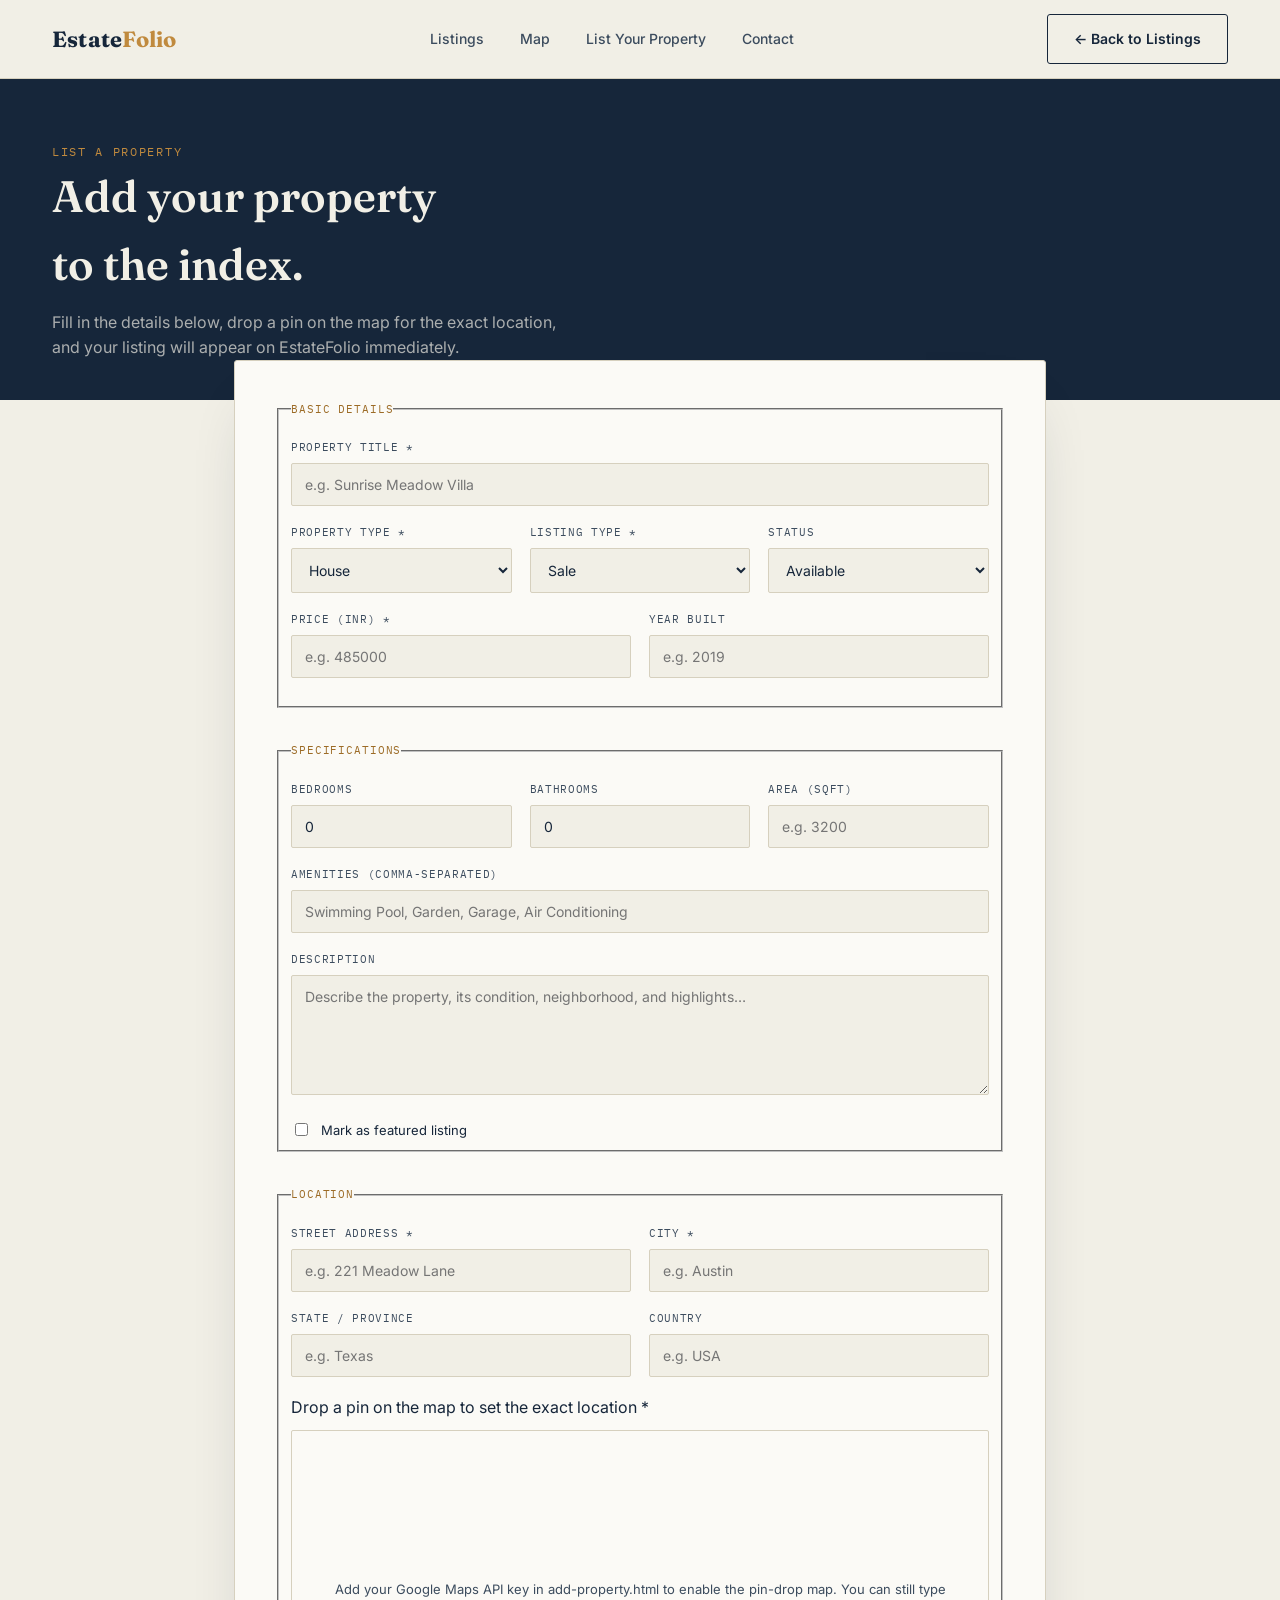
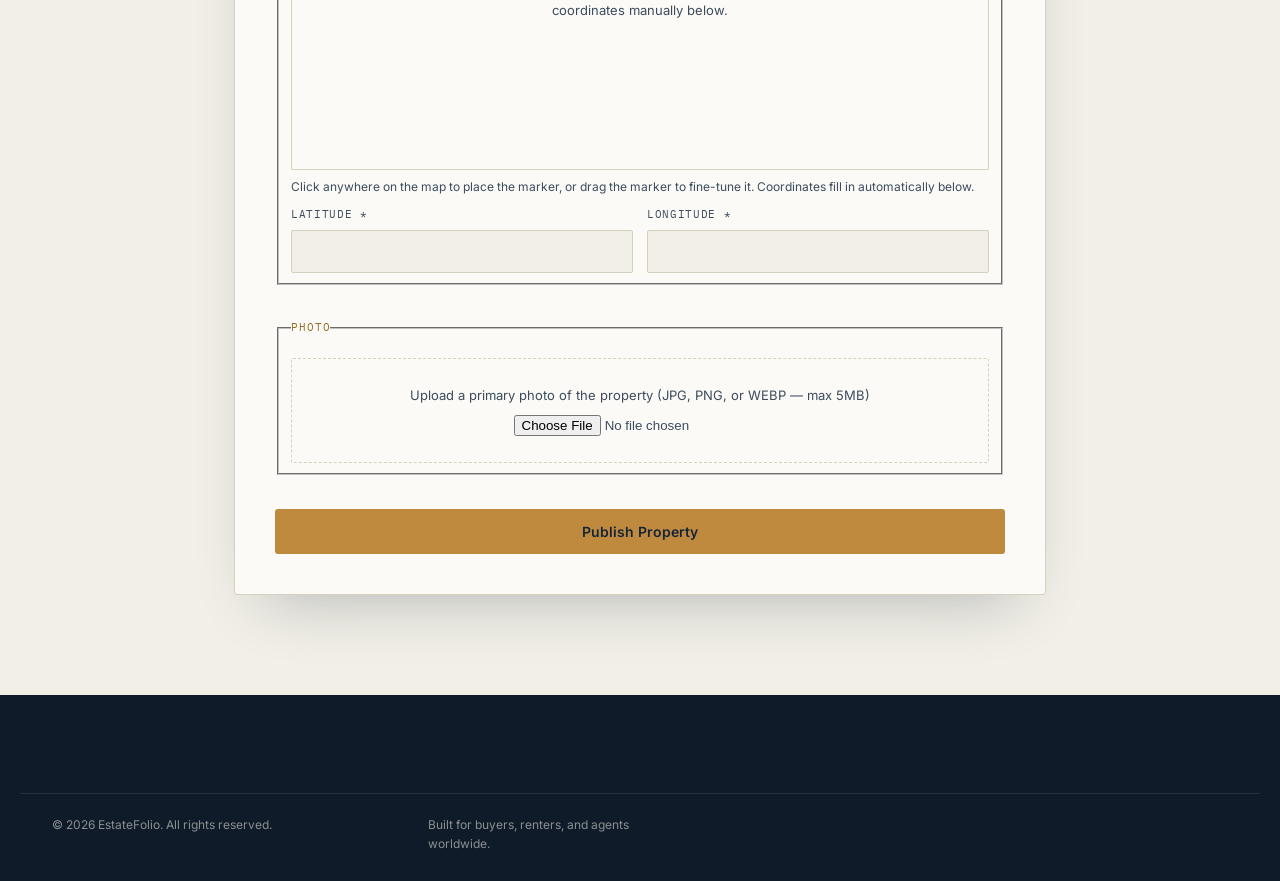
<file: add-property.html>
<!DOCTYPE html>
<html lang="en">
<head>
<meta charset="UTF-8">
<meta name="viewport" content="width=device-width, initial-scale=1.0">
<title>List Your Property — EstateFolio</title>
<link rel="preconnect" href="https://fonts.googleapis.com">
<link href="https://fonts.googleapis.com/css2?family=Fraunces:ital,wght@0,500;0,600;0,700;1,500&family=Inter:wght@400;500;600;700&family=IBM+Plex+Mono:wght@400;500;600&display=swap" rel="stylesheet">
<link rel="stylesheet" href="style.css">
<style>
  .add-hero{ background: var(--ink); color: var(--paper); padding: 64px 0 40px; }
  .add-hero h1{ color: var(--paper); font-size: clamp(30px,4vw,44px); }
  .add-hero p{ color: rgba(241,239,230,0.68); margin-top:12px; max-width:520px; }
  .add-wrap{ max-width: 860px; margin: -40px auto 100px; padding: 0 24px; }
  .add-card{ background: var(--card); border:1px solid var(--line); border-radius: var(--radius); padding: 40px; box-shadow: 0 30px 60px -30px rgba(22,38,58,0.3); }
  .fieldset{ margin-bottom: 34px; }
  .fieldset legend{ font-family: var(--font-mono); font-size:11px; text-transform:uppercase; letter-spacing:.08em; color: var(--accent-deep); margin-bottom:16px; padding:0; }
  .grid2{ display:grid; grid-template-columns: 1fr 1fr; gap:18px; }
  .grid3{ display:grid; grid-template-columns: 1fr 1fr 1fr; gap:18px; }
  #pin-map{ width:100%; height: 340px; border-radius: 2px; border: 1px solid var(--line); margin-top: 10px; }
  .pin-hint{ font-size:12px; color: var(--ink-soft); margin-top:8px; }
  .coord-row{ display:flex; gap:14px; margin-top:10px; }
  .coord-row .form-group{ flex:1; margin-bottom:0; }
  .checkbox-row{ display:flex; align-items:center; gap:10px; }
  .checkbox-row input{ width:auto; }
  .upload-box{ border: 1.5px dashed var(--line); border-radius: 2px; padding: 26px; text-align:center; color: var(--ink-soft); font-size:13px; }
  .upload-box input{ margin-top:10px; }
</style>
</head>
<body>

<header class="nav">
  <div class="wrap">
    <a href="index.html" class="logo">Estate<span>Folio</span></a>
    <nav class="nav-links">
      <a href="index.html#listings">Listings</a>
      <a href="index.html#map">Map</a>
      <a href="add-property.html">List Your Property</a>
      <a href="index.html#contact">Contact</a>
    </nav>
    <div class="nav-cta"><a href="index.html" class="btn btn-ghost">← Back to Listings</a></div>
  </div>
</header>

<section class="add-hero">
  <div class="wrap">
    <div class="eyebrow">List a Property</div>
    <h1>Add your property<br>to the index.</h1>
    <p>Fill in the details below, drop a pin on the map for the exact location, and your listing will appear on EstateFolio immediately.</p>
  </div>
</section>

<div class="add-wrap">
  <div class="add-card">
    <form id="add-property-form" enctype="multipart/form-data">

      <fieldset class="fieldset">
        <legend>Basic Details</legend>
        <div class="form-group">
          <label for="title">Property Title *</label>
          <input type="text" id="title" name="title" placeholder="e.g. Sunrise Meadow Villa" required>
        </div>
        <div class="grid3">
          <div class="form-group">
            <label for="property_type">Property Type *</label>
            <select id="property_type" name="property_type" required>
              <option>House</option>
              <option>Apartment</option>
              <option>Villa</option>
              <option>Plot</option>
              <option>Commercial</option>
              <option>Penthouse</option>
            </select>
          </div>
          <div class="form-group">
            <label for="listing_type">Listing Type *</label>
            <select id="listing_type" name="listing_type" required>
              <option>Sale</option>
              <option>Rent</option>
            </select>
          </div>
          <div class="form-group">
            <label for="status">Status</label>
            <select id="status" name="status">
              <option>Available</option>
              <option>Pending</option>
              <option>Sold</option>
            </select>
          </div>
        </div>
        <div class="grid2">
          <div class="form-group">
            <label for="price">Price (INR) *</label>
            <input type="number" id="price" name="price" min="0" step="1" placeholder="e.g. 485000" required>
          </div>
          <div class="form-group">
            <label for="year_built">Year Built</label>
            <input type="number" id="year_built" name="year_built" min="1800" max="2100" placeholder="e.g. 2019">
          </div>
        </div>
      </fieldset>

      <fieldset class="fieldset">
        <legend>Specifications</legend>
        <div class="grid3">
          <div class="form-group">
            <label for="bedrooms">Bedrooms</label>
            <input type="number" id="bedrooms" name="bedrooms" min="0" value="0">
          </div>
          <div class="form-group">
            <label for="bathrooms">Bathrooms</label>
            <input type="number" id="bathrooms" name="bathrooms" min="0" value="0">
          </div>
          <div class="form-group">
            <label for="area_sqft">Area (sqft)</label>
            <input type="number" id="area_sqft" name="area_sqft" min="0" placeholder="e.g. 3200">
          </div>
        </div>
        <div class="form-group">
          <label for="amenities">Amenities (comma-separated)</label>
          <input type="text" id="amenities" name="amenities" placeholder="Swimming Pool, Garden, Garage, Air Conditioning">
        </div>
        <div class="form-group">
          <label for="description">Description</label>
          <textarea id="description" name="description" placeholder="Describe the property, its condition, neighborhood, and highlights…"></textarea>
        </div>
        <div class="checkbox-row">
          <input type="checkbox" id="featured" name="featured">
          <label for="featured" style="margin:0; text-transform:none; font-family:var(--font-body); font-size:13px;">Mark as featured listing</label>
        </div>
      </fieldset>

      <fieldset class="fieldset">
        <legend>Location</legend>
        <div class="grid2">
          <div class="form-group">
            <label for="address">Street Address *</label>
            <input type="text" id="address" name="address" placeholder="e.g. 221 Meadow Lane" required>
          </div>
          <div class="form-group">
            <label for="city">City *</label>
            <input type="text" id="city" name="city" placeholder="e.g. Austin" required>
          </div>
        </div>
        <div class="grid2">
          <div class="form-group">
            <label for="state">State / Province</label>
            <input type="text" id="state" name="state" placeholder="e.g. Texas">
          </div>
          <div class="form-group">
            <label for="country">Country</label>
            <input type="text" id="country" name="country" placeholder="e.g. USA">
          </div>
        </div>

        <label>Drop a pin on the map to set the exact location *</label>
        <div id="pin-map"></div>
        <p class="pin-hint">Click anywhere on the map to place the marker, or drag the marker to fine-tune it. Coordinates fill in automatically below.</p>
        <div class="coord-row">
          <div class="form-group">
            <label for="latitude">Latitude *</label>
            <input type="text" id="latitude" name="latitude" readonly required>
          </div>
          <div class="form-group">
            <label for="longitude">Longitude *</label>
            <input type="text" id="longitude" name="longitude" readonly required>
          </div>
        </div>
      </fieldset>

      <fieldset class="fieldset">
        <legend>Photo</legend>
        <div class="upload-box">
          <div>Upload a primary photo of the property (JPG, PNG, or WEBP — max 5MB)</div>
          <input type="file" id="image" name="image" accept=".jpg,.jpeg,.png,.webp">
        </div>
      </fieldset>

      <button type="submit" class="btn btn-brass btn-block">Publish Property</button>
      <div class="form-msg" id="add-form-msg"></div>
    </form>
  </div>
</div>

<footer class="footer">
  <div class="wrap footer-bottom">
    <span>© 2026 EstateFolio. All rights reserved.</span>
    <span>Built for buyers, renters, and agents worldwide.</span>
  </div>
</footer>

<script>
const API_BASE = 'php/';
const GOOGLE_MAPS_API_KEY = 'YOUR_GOOGLE_MAPS_API_KEY'; // <-- put your key here (same one as index.html)

let pinMap, pinMarker;

function initPinMap() {
  const center = { lat: 39.8283, lng: -98.5795 };
  pinMap = new google.maps.Map(document.getElementById('pin-map'), { center, zoom: 4 });

  pinMap.addListener('click', (e) => setPin(e.latLng.lat(), e.latLng.lng()));
}

function setPin(lat, lng) {
  document.getElementById('latitude').value = lat.toFixed(7);
  document.getElementById('longitude').value = lng.toFixed(7);

  if (pinMarker) {
    pinMarker.setPosition({ lat, lng });
  } else {
    pinMarker = new google.maps.Marker({
      position: { lat, lng },
      map: pinMap,
      draggable: true
    });
    pinMarker.addListener('dragend', (e) => setPin(e.latLng.lat(), e.latLng.lng()));
  }
  pinMap.panTo({ lat, lng });
}

function loadGoogleMaps() {
  if (GOOGLE_MAPS_API_KEY === 'YOUR_GOOGLE_MAPS_API_KEY') {
    document.getElementById('pin-map').innerHTML =
      '<div style="display:flex;align-items:center;justify-content:center;height:100%;color:var(--ink-soft);font-size:13px;padding:16px;text-align:center;">Add your Google Maps API key in add-property.html to enable the pin-drop map. You can still type coordinates manually below.</div>';
    document.getElementById('latitude').readOnly = false;
    document.getElementById('longitude').readOnly = false;
    return;
  }
  const script = document.createElement('script');
  script.src = `https://maps.googleapis.com/maps/api/js?key=${GOOGLE_MAPS_API_KEY}&callback=initPinMap&loading=async`;
  script.async = true;
  document.head.appendChild(script);
}
loadGoogleMaps();

document.getElementById('add-property-form').addEventListener('submit', async function (e) {
  e.preventDefault();
  const msgBox = document.getElementById('add-form-msg');

  if (!document.getElementById('latitude').value || !document.getElementById('longitude').value) {
    msgBox.className = 'form-msg err';
    msgBox.textContent = 'Please drop a pin on the map (or enter coordinates) to set the property location.';
    return;
  }

  const formData = new FormData(this);
  try {
    const res = await fetch(API_BASE + 'add_property.php', { method: 'POST', body: formData });
    const data = await res.json();
    msgBox.className = 'form-msg ' + (data.success ? 'ok' : 'err');
    msgBox.textContent = data.success
      ? 'Property published! Redirecting to listings…'
      : (data.error || 'Something went wrong. Please check the form and try again.');
    if (data.success) {
      this.reset();
      if (pinMarker) pinMarker.setMap(null);
      pinMarker = null;
      setTimeout(() => { window.location.href = 'index.html#listings'; }, 1400);
    }
  } catch (err) {
    msgBox.className = 'form-msg err';
    msgBox.textContent = 'Could not reach the server. Make sure the PHP backend is running (see README).';
  }
});
</script>
</body>
</html>
</file>
<file: style.css>
/* =========================================================================
   ESTATEFOLIO — Design Tokens
   Display: Fraunces (serif, architectural character)
   Body:    Inter
   Utility: IBM Plex Mono (specs, prices, lot numbers)
   ========================================================================= */

:root{
  --paper:      #F1EFE6;   /* stone paper background */
  --paper-dim:  #E8E4D6;   /* recessed panels */
  --ink:        #16263A;   /* blueprint navy — primary text/dark sections */
  --ink-soft:   #3C4C5E;   /* secondary text on paper */
  --card:       #FBFAF6;   /* card surface */
  --accent:     #C08A3E;   /* brass — price tags, CTAs */
  --accent-deep:#9C6B26;   /* brass hover */
  --line:       #D6D0BE;   /* hairline dividers */
  --line-dark:  rgba(241,239,230,0.18);
  --good:       #4B7A5B;   /* available status */
  --pending:    #B9852F;   /* pending status */
  --sold:       #A24B41;   /* sold status */

  --font-display: "Fraunces", Georgia, serif;
  --font-body:    "Inter", -apple-system, Segoe UI, sans-serif;
  --font-mono:    "IBM Plex Mono", "Courier New", monospace;

  --radius: 3px;
  --container: 1240px;
}

*{ box-sizing: border-box; }
html{ scroll-behavior: smooth; }
body{
  margin:0;
  background: var(--paper);
  color: var(--ink);
  font-family: var(--font-body);
  font-size: 16px;
  line-height: 1.55;
  -webkit-font-smoothing: antialiased;
}
img{ max-width:100%; display:block; }
a{ color: inherit; text-decoration:none; }
ul{ list-style:none; margin:0; padding:0; }
button{ font-family: inherit; cursor:pointer; }
h1,h2,h3,h4{ font-family: var(--font-display); margin:0; font-weight:600; color: var(--ink); }
p{ margin:0; }
:focus-visible{ outline: 2px solid var(--accent); outline-offset: 3px; }

.wrap{
  max-width: var(--container);
  margin: 0 auto;
  padding: 0 32px;
}
.eyebrow{
  font-family: var(--font-mono);
  font-size: 12px;
  letter-spacing: .14em;
  text-transform: uppercase;
  color: var(--accent);
}
.section{ padding: 96px 0; }
.section-head{
  display:flex;
  justify-content:space-between;
  align-items:flex-end;
  gap: 24px;
  margin-bottom: 48px;
  border-bottom: 1px solid var(--line);
  padding-bottom: 24px;
}
.section-head h2{ font-size: clamp(28px, 3.4vw, 42px); margin-top:8px; }
.section-head .lede{ max-width: 420px; color: var(--ink-soft); font-size:15px; }

.btn{
  display:inline-flex;
  align-items:center;
  gap:8px;
  padding: 13px 26px;
  border-radius: var(--radius);
  font-size: 14px;
  font-weight: 600;
  border: 1px solid transparent;
  transition: transform .15s ease, background .2s ease, color .2s ease, border-color .2s ease;
}
.btn-primary{ background: var(--ink); color: var(--paper); }
.btn-primary:hover{ background: var(--accent); color: var(--ink); transform: translateY(-1px); }
.btn-ghost{ border-color: var(--ink); color: var(--ink); }
.btn-ghost:hover{ background: var(--ink); color: var(--paper); }
.btn-brass{ background: var(--accent); color: var(--ink); }
.btn-brass:hover{ background: var(--accent-deep); transform: translateY(-1px); }
.btn-block{ width:100%; justify-content:center; }

/* =========================================================================
   NAVBAR
   ========================================================================= */
.nav{
  position: sticky; top:0; z-index: 100;
  background: rgba(241,239,230,0.92);
  backdrop-filter: blur(8px);
  border-bottom: 1px solid var(--line);
}
.nav .wrap{ display:flex; align-items:center; justify-content:space-between; height:78px; }
.logo{ font-family: var(--font-display); font-size: 22px; font-weight:700; letter-spacing:.01em; }
.logo span{ color: var(--accent); }
.nav-links{ display:flex; gap:36px; align-items:center; }
.nav-links a{ font-size:14px; font-weight:500; color: var(--ink-soft); transition:color .15s; }
.nav-links a:hover{ color: var(--ink); }
.nav-cta{ display:flex; gap:12px; align-items:center; }
.nav-toggle{ display:none; background:none; border:none; font-size:24px; }

/* =========================================================================
   HERO — asymmetric split with ledger tag
   ========================================================================= */
.hero{
  background: var(--ink);
  color: var(--paper);
  position:relative;
  overflow:hidden;
}
.hero .wrap{
  display:grid;
  grid-template-columns: 1.1fr .9fr;
  gap: 56px;
  align-items:center;
  padding-top: 88px;
  padding-bottom: 88px;
}
.hero-eyebrow{ font-family: var(--font-mono); font-size:12px; letter-spacing:.16em; text-transform:uppercase; color: var(--accent); margin-bottom:18px; }
.hero h1{
  color: var(--paper);
  font-size: clamp(38px, 5vw, 62px);
  line-height: 1.05;
  letter-spacing: -0.01em;
}
.hero h1 em{ font-style: italic; color: var(--accent); }
.hero p.sub{ color: rgba(241,239,230,0.72); font-size:17px; max-width: 480px; margin-top:22px; }
.hero-actions{ display:flex; gap:14px; margin-top:36px; flex-wrap:wrap; }
.hero-stats{ display:flex; gap:36px; margin-top:56px; }
.hero-stats div{ border-left: 1px solid var(--line-dark); padding-left:16px; }
.hero-stats strong{ display:block; font-family: var(--font-display); font-size:28px; color:var(--paper); }
.hero-stats span{ font-size:12px; color: rgba(241,239,230,0.55); font-family: var(--font-mono); text-transform:uppercase; letter-spacing:.08em; }

.hero-card{
  background: var(--card);
  color: var(--ink);
  border-radius: var(--radius);
  padding: 22px;
  box-shadow: 0 30px 60px -20px rgba(0,0,0,0.45);
  position:relative;
}
.hero-card img{ border-radius: 2px; height: 230px; width:100%; object-fit:cover; }
.hero-card .lot-tag{
  position:absolute; top:38px; left:38px;
  background: var(--accent); color: var(--ink);
  font-family: var(--font-mono); font-size:11px; letter-spacing:.06em;
  padding:4px 10px; border-radius:2px;
}
.hero-card-body{ padding-top:16px; }
.hero-card-body h4{ font-size:19px; }
.hero-card-body .meta{ font-family: var(--font-mono); font-size:12px; color: var(--ink-soft); margin-top:8px; display:flex; gap:14px; }
.hero-card-body .price{ font-family: var(--font-mono); font-size:20px; color: var(--accent-deep); margin-top:12px; font-weight:600; }

/* =========================================================================
   SEARCH / FILTER BAR
   ========================================================================= */
.filter-bar{
  background: var(--card);
  border: 1px solid var(--line);
  border-radius: var(--radius);
  margin-top: -46px;
  position: relative;
  z-index: 5;
  padding: 22px;
  display:grid;
  grid-template-columns: repeat(5, 1fr) auto;
  gap: 14px;
  box-shadow: 0 20px 50px -30px rgba(22,38,58,0.35);
}
.filter-bar label{
  display:block; font-family: var(--font-mono); font-size:10px; text-transform:uppercase;
  letter-spacing:.08em; color: var(--ink-soft); margin-bottom:6px;
}
.filter-bar select, .filter-bar input{
  width:100%; padding:10px 10px; border:1px solid var(--line); border-radius:2px;
  background: var(--paper); font-family: var(--font-body); font-size:14px; color: var(--ink);
}
.filter-bar button{ align-self:end; height:42px; }

/* =========================================================================
   PROPERTY LEDGER / GRID
   ========================================================================= */
.property-grid{
  display:grid;
  grid-template-columns: repeat(3, 1fr);
  gap: 28px;
  margin-top: 40px;
}
.property-card{
  background: var(--card);
  border: 1px solid var(--line);
  border-radius: var(--radius);
  overflow:hidden;
  display:flex; flex-direction:column;
  transition: transform .2s ease, box-shadow .2s ease;
  position:relative;
}
.property-card:hover{ transform: translateY(-4px); box-shadow: 0 24px 40px -28px rgba(22,38,58,0.4); }
.property-card .photo{ position:relative; height:210px; overflow:hidden; }
.property-card .photo img{ height:100%; width:100%; object-fit:cover; }
.lot-number{
  position:absolute; top:14px; left:14px;
  background: var(--ink); color: var(--paper);
  font-family: var(--font-mono); font-size:11px; padding:4px 9px; border-radius:2px; letter-spacing:.05em;
}
.badge-featured{
  position:absolute; top:14px; right:14px;
  background: var(--accent); color: var(--ink);
  font-family: var(--font-mono); font-size:10px; text-transform:uppercase; letter-spacing:.06em;
  padding:4px 9px; border-radius:2px; font-weight:700;
}
.status-pill{
  position:absolute; bottom:14px; left:14px;
  font-family: var(--font-mono); font-size:10px; text-transform:uppercase; letter-spacing:.06em;
  padding:4px 9px; border-radius:2px; color:#fff;
}
.status-Available{ background: var(--good); }
.status-Pending{ background: var(--pending); }
.status-Sold{ background: var(--sold); }

.property-card .body{ padding: 20px 20px 22px; display:flex; flex-direction:column; gap:10px; flex:1; }
.property-card h3{ font-size:19px; line-height:1.25; }
.property-card .loc{ font-size:13px; color: var(--ink-soft); }
.property-card .specs{
  display:flex; gap:14px; font-family: var(--font-mono); font-size:12px; color: var(--ink-soft);
  border-top:1px dashed var(--line); border-bottom:1px dashed var(--line); padding:10px 0;
}
.property-card .price-row{ display:flex; align-items:center; justify-content:space-between; margin-top:auto; }
.property-card .price{ font-family: var(--font-mono); font-weight:700; font-size:19px; color: var(--accent-deep); }
.property-card .price small{ font-family: var(--font-body); font-weight:400; font-size:11px; color: var(--ink-soft); }
.property-card .view-link{
  font-size:13px; font-weight:600; border-bottom: 1px solid var(--ink); padding-bottom:2px;
}

.load-more-row{ text-align:center; margin-top:44px; }

/* =========================================================================
   MAP SECTION
   ========================================================================= */
.map-section{ background: var(--paper-dim); }
#property-map{
  width:100%; height: 520px; border-radius: var(--radius); border:1px solid var(--line);
  background: var(--card);
}
.map-note{ display:flex; align-items:center; justify-content:space-between; margin-top:16px; flex-wrap:wrap; gap:12px;}
.map-note p{ color: var(--ink-soft); font-size:13px; }

/* =========================================================================
   ADD PROPERTY CTA STRIP
   ========================================================================= */
.cta-strip{
  background: var(--ink); color: var(--paper);
}
.cta-strip .wrap{ display:flex; align-items:center; justify-content:space-between; gap:24px; padding: 56px 32px; flex-wrap:wrap; }
.cta-strip h2{ color: var(--paper); font-size: clamp(24px, 3vw, 34px); max-width:520px; }
.cta-strip p{ color: rgba(241,239,230,0.65); margin-top:10px; max-width:480px; }

/* =========================================================================
   CONTACT / INQUIRY FORM
   ========================================================================= */
.contact-section{ background: var(--ink); color: var(--paper); }
.contact-grid{ display:grid; grid-template-columns: .8fr 1.2fr; gap: 64px; align-items:start; }
.contact-info h2{ color: var(--paper); font-size: clamp(28px,3.4vw,40px); }
.contact-info p{ color: rgba(241,239,230,0.68); margin-top:16px; max-width: 380px; }
.contact-info .info-row{ display:flex; gap:14px; margin-top:26px; align-items:flex-start; }
.contact-info .info-row .k{ font-family: var(--font-mono); font-size:11px; text-transform:uppercase; letter-spacing:.08em; color: var(--accent); width:90px; flex-shrink:0; padding-top:2px;}
.contact-info .info-row .v{ font-size:14px; color: var(--paper); }

.contact-form{ background: var(--card); color: var(--ink); border-radius: var(--radius); padding: 36px; }
.form-row{ display:grid; grid-template-columns: 1fr 1fr; gap:18px; margin-bottom:18px; }
.form-group{ margin-bottom:18px; }
.form-group label{ display:block; font-family: var(--font-mono); font-size:11px; text-transform:uppercase; letter-spacing:.06em; color: var(--ink-soft); margin-bottom:7px; }
.form-group input, .form-group select, .form-group textarea{
  width:100%; padding:12px 13px; border:1px solid var(--line); border-radius:2px; background: var(--paper);
  font-family: var(--font-body); font-size:14px; color: var(--ink); resize:vertical;
}
.form-group textarea{ min-height:120px; }
.form-msg{ margin-top:14px; font-size:14px; padding:12px 14px; border-radius:2px; display:none; }
.form-msg.ok{ display:block; background: rgba(75,122,91,0.12); color: var(--good); border:1px solid rgba(75,122,91,0.3);}
.form-msg.err{ display:block; background: rgba(162,75,65,0.12); color: var(--sold); border:1px solid rgba(162,75,65,0.3);}

/* =========================================================================
   FOOTER
   ========================================================================= */
.footer{ background:#0F1B29; color: rgba(241,239,230,0.55); padding: 54px 0 28px; }
.footer .wrap{ display:grid; grid-template-columns: 1.4fr 1fr 1fr 1fr; gap:40px; }
.footer h4{ color: var(--paper); font-size:14px; font-family: var(--font-body); font-weight:700; margin-bottom:16px; text-transform:uppercase; letter-spacing:.05em;}
.footer .logo{ color: var(--paper); }
.footer p.tag{ margin-top:12px; font-size:13px; max-width:260px; }
.footer li{ margin-bottom:10px; font-size:13px; }
.footer li a:hover{ color: var(--accent); }
.footer-bottom{ border-top:1px solid rgba(241,239,230,0.1); margin-top:44px; padding-top:22px; font-size:12px; display:flex; justify-content:space-between; flex-wrap:wrap; gap:10px;}

/* =========================================================================
   MODAL (property detail)
   ========================================================================= */
.modal-overlay{
  position:fixed; inset:0; background: rgba(15,27,41,0.72); z-index:200;
  display:none; align-items:center; justify-content:center; padding:24px;
}
.modal-overlay.active{ display:flex; }
.modal{
  background: var(--card); max-width: 760px; width:100%; max-height:88vh; overflow-y:auto;
  border-radius: var(--radius); position:relative;
}
.modal-close{
  position:absolute; top:16px; right:16px; background: var(--ink); color: var(--paper);
  width:34px; height:34px; border-radius:50%; border:none; font-size:18px; z-index:2;
}
.modal img{ width:100%; height:300px; object-fit:cover; }
.modal-body{ padding: 28px 32px 36px; }
.modal-body h3{ font-size:26px; }
.modal-body .loc{ color: var(--ink-soft); font-size:14px; margin-top:6px; }
.modal-body .specs{ display:flex; gap:20px; font-family: var(--font-mono); font-size:13px; margin:18px 0; padding:14px 0; border-top:1px dashed var(--line); border-bottom:1px dashed var(--line); }
.modal-body .price{ font-family: var(--font-mono); font-size:24px; color: var(--accent-deep); font-weight:700; margin-top:14px; }
.modal-body .desc{ margin-top:16px; color: var(--ink-soft); font-size:14px; line-height:1.7; }
.amenity-tags{ display:flex; flex-wrap:wrap; gap:8px; margin-top:16px; }
.amenity-tags span{ border:1px solid var(--line); font-size:12px; padding:5px 11px; border-radius:20px; color: var(--ink-soft); }
.modal-body .btn{ margin-top:22px; }

/* =========================================================================
   RESPONSIVE
   ========================================================================= */
@media (max-width: 980px){
  .hero .wrap{ grid-template-columns: 1fr; }
  .filter-bar{ grid-template-columns: 1fr 1fr; }
  .property-grid{ grid-template-columns: 1fr 1fr; }
  .contact-grid{ grid-template-columns: 1fr; }
  .footer .wrap{ grid-template-columns: 1fr 1fr; }
}
@media (max-width: 680px){
  .section{ padding: 64px 0; }
  .nav-links{ display:none; }
  .nav-toggle{ display:block; }
  .filter-bar{ grid-template-columns: 1fr; margin-top:24px; }
  .property-grid{ grid-template-columns: 1fr; }
  .hero-stats{ flex-wrap:wrap; gap:22px; }
  .form-row{ grid-template-columns: 1fr; }
  .footer .wrap{ grid-template-columns: 1fr; }
  .wrap{ padding: 0 20px; }
}
</file>
